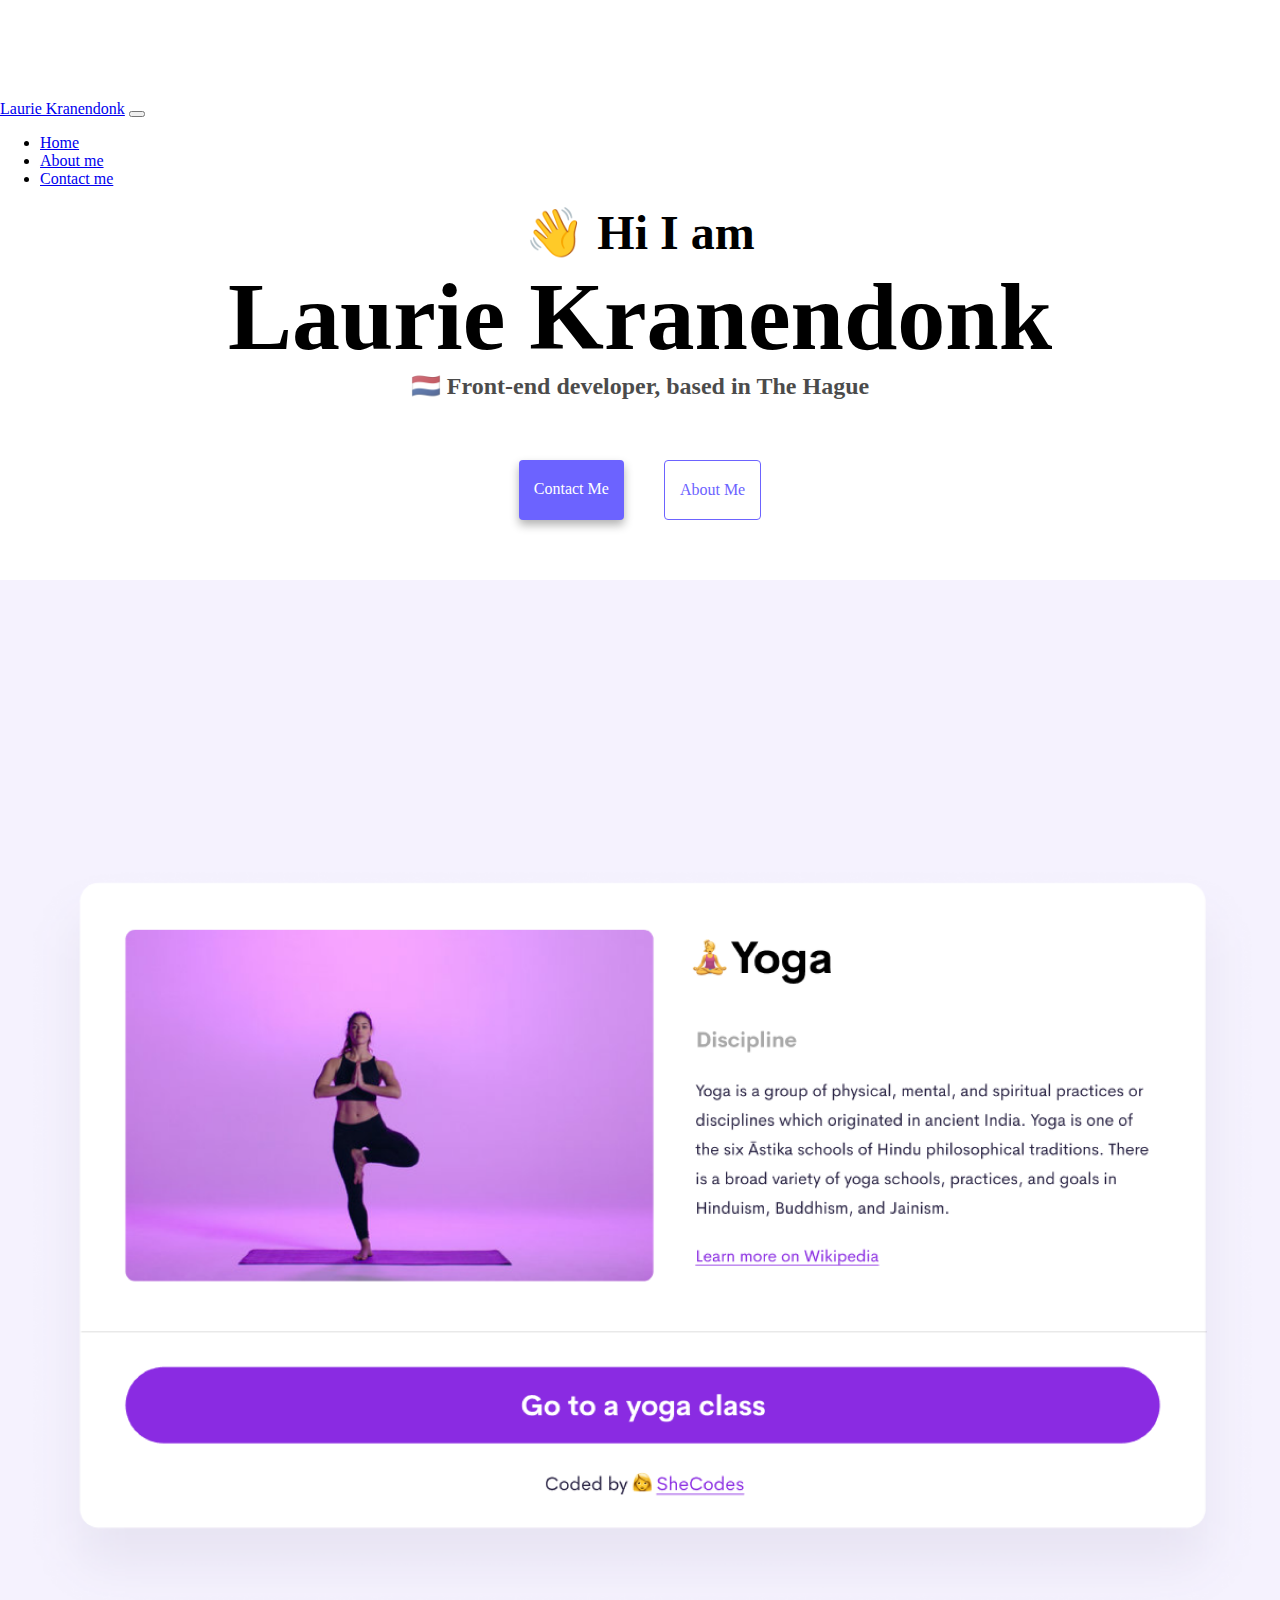
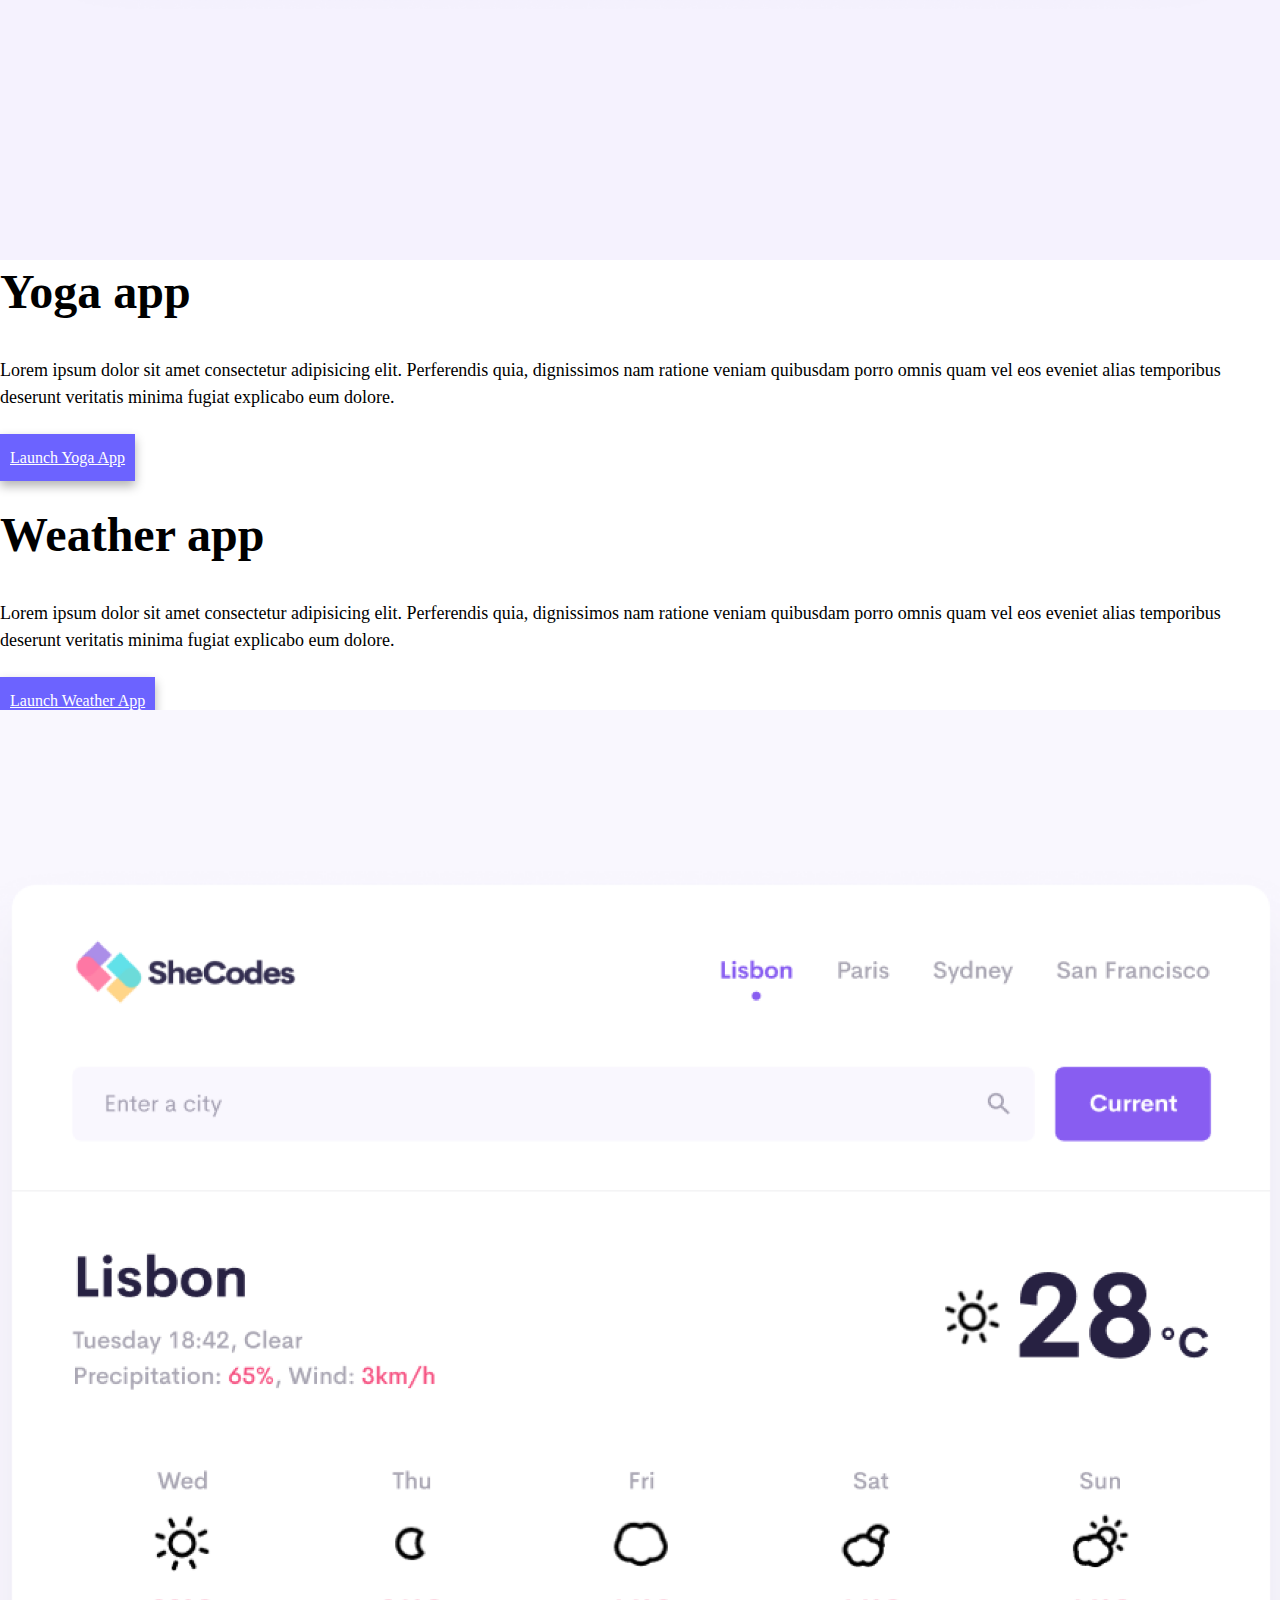
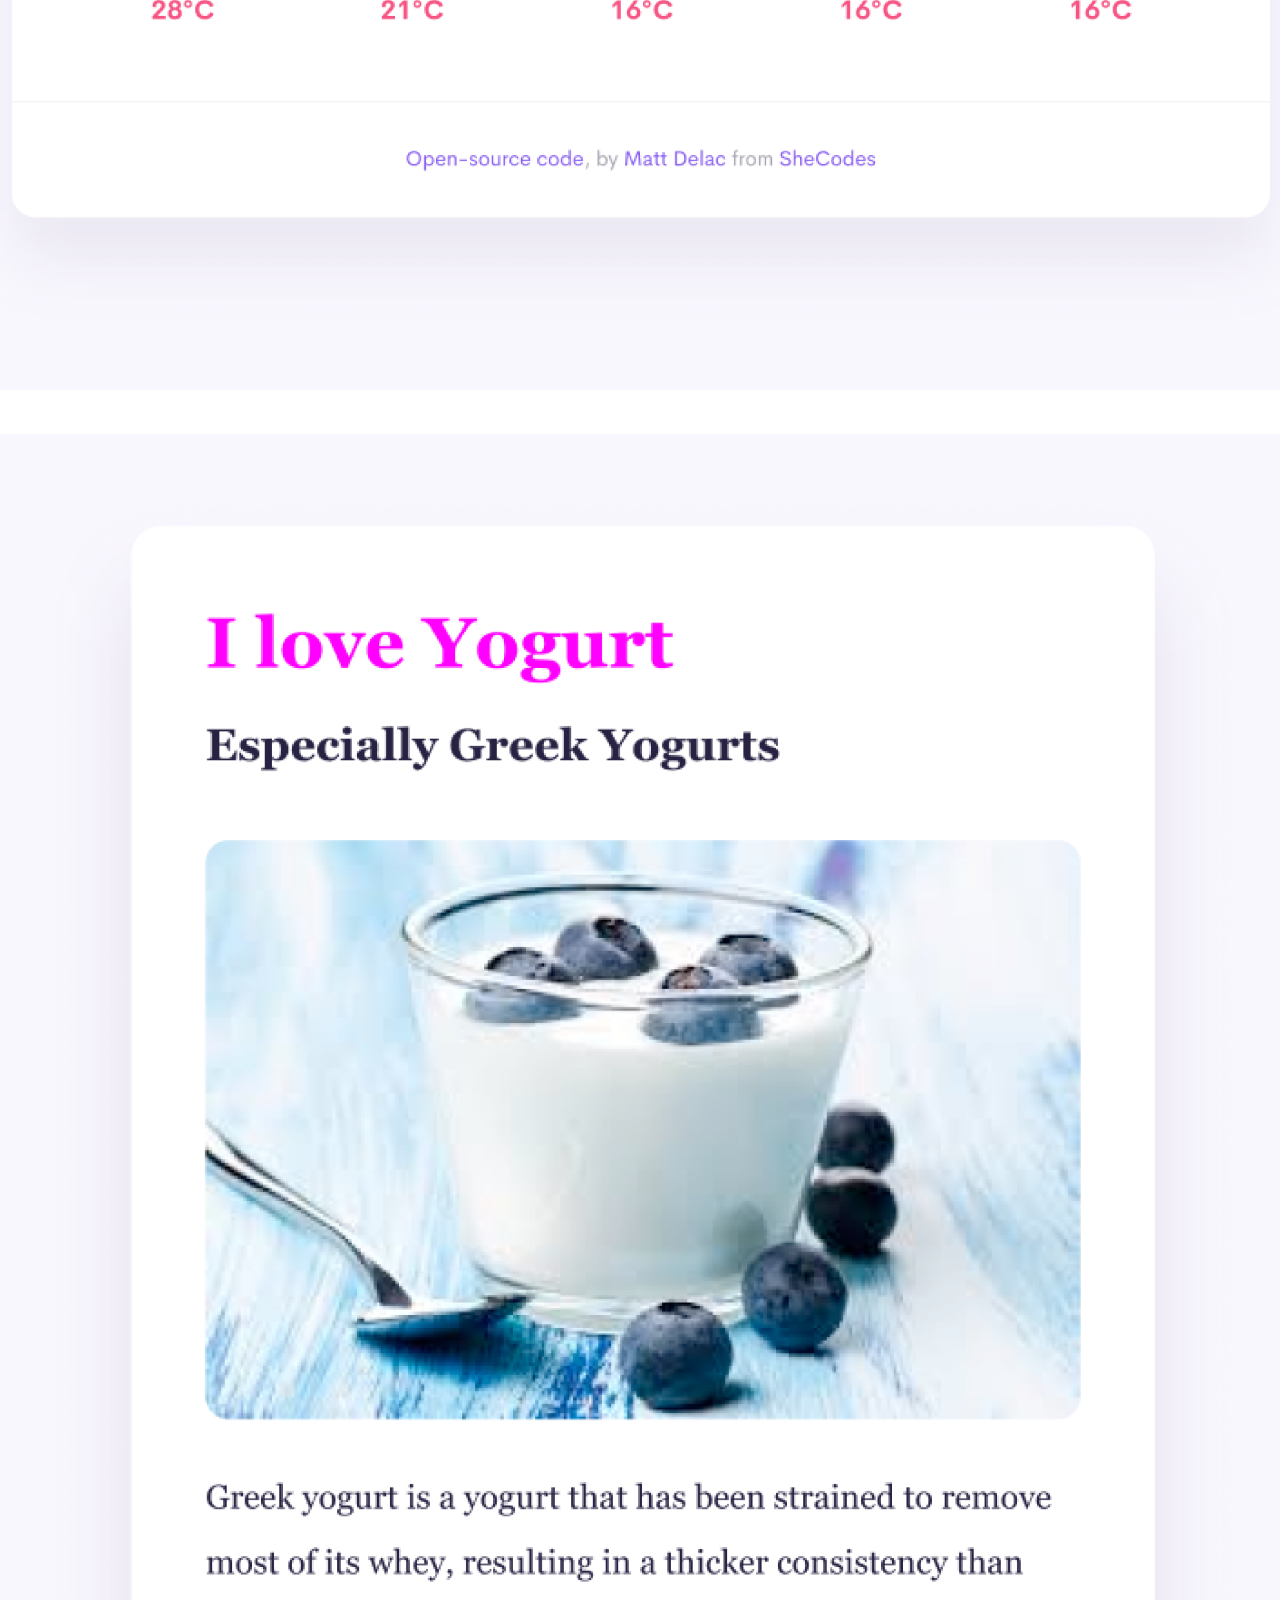
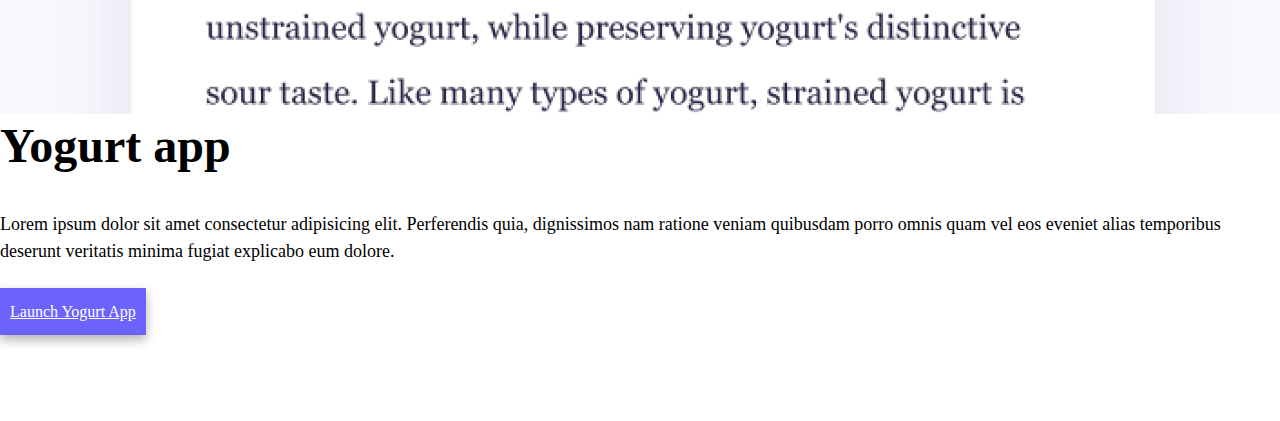
<file: index.html>
<!DOCTYPE html>
<html lang="en">
	<head>
		<!-- Google tag (gtag.js) -->
		<script
			async
			src="https://www.googletagmanager.com/gtag/js?id=G-PW8XZECLLM"
		></script>
		<script>
			window.dataLayer = window.dataLayer || [];
			function gtag() {
				dataLayer.push(arguments);
			}
			gtag("js", new Date());

			gtag("config", "G-PW8XZECLLM");
		</script>
		<meta charset="UTF-8" />
		<meta
			http-equiv="X-UA-Compatible"
			content="IE=edge"
		/>
		<meta
			name="viewport"
			content="width=device-width, initial-scale=1.0"
		/>
		<meta
			name="description"
			content="The first of many responsive websites that Laurie Kranendonk built"
		/>
		<title>Front-end developer - Laurie Kranendonk</title>
		<link
			href="https://cdn.jsdelivr.net/npm/bootstrap@5.3.0-alpha1/dist/css/bootstrap.min.css"
			rel="stylesheet"
			integrity="sha384-GLhlTQ8iRABdZLl6O3oVMWSktQOp6b7In1Zl3/Jr59b6EGGoI1aFkw7cmDA6j6gD"
			crossorigin="anonymous"
		/>
		<script
			src="https://cdn.jsdelivr.net/npm/bootstrap@5.3.0-alpha1/dist/js/bootstrap.bundle.min.js"
			integrity="sha384-w76AqPfDkMBDXo30jS1Sgez6pr3x5MlQ1ZAGC+nuZB+EYdgRZgiwxhTBTkF7CXvN"
			crossorigin="anonymous"
		></script>
		<link
			rel="stylesheet"
			href="/src/styles.css"
		/>
	</head>
	<body>
		<nav class="navbar fixed-top navbar-expand-md bg-body-tertiary">
			<div class="container-fluid">
				<a
					class="navbar-brand"
					href="/index.html"
					title="Lauries first responsive website"
					>Laurie Kranendonk</a
				>
				<button
					class="navbar-toggler"
					type="button"
					data-bs-toggle="collapse"
					data-bs-target="#navbarNav"
					aria-controls="navbarNav"
					aria-expanded="false"
					aria-label="Toggle navigation"
				>
					<span class="navbar-toggler-icon"></span>
				</button>
				<div
					class="collapse navbar-collapse"
					id="navbarNav"
				>
					<ul class="navbar-nav">
						<li class="nav-item">
							<a
								class="nav-link active"
								aria-current="page"
								href="/index.html"
								title="Lauries first responsive website"
								>Home</a
							>
						</li>
						<li class="nav-item">
							<a
								class="nav-link"
								href="/about.html"
								title="About Laurie Kranendonk"
								>About me</a
							>
						</li>
						<li class="nav-item">
							<a
								class="nav-link"
								href="/about.html#contact"
								title="Contact Laurie Kranendonk"
								>Contact me</a
							>
						</li>
					</ul>
				</div>
			</div>
		</nav>
		<h2>👋 Hi I am</h2>
		<h1 class="top-page">Laurie Kranendonk</h1>
		<h3>🇳🇱 Front-end developer, based in The Hague</h3>
		<div class="navigation-links">
			<a
				href="/about.html#contact"
				class="contact-link"
				title="Contact Laurie Kranendonk"
				>Contact me</a
			>
			<a
				href="/about.html"
				class="about-link"
				title="About Laurie Kranendonk"
				>About me</a
			>
		</div>
		<div class="container">
			<div class="row">
				<div class="col-6 app-image d-none d-md-block">
					<img
						src="/images/yoga.png"
						alt="Yoga pose"
						width="100%"
					/>
				</div>
				<div class="col-md-6 app-text">
					<h2 class="app-text">Yoga app</h2>
					<p class="app-text">
						Lorem ipsum dolor sit amet consectetur adipisicing elit. Perferendis quia, dignissimos nam ratione veniam
						quibusdam porro omnis quam vel eos eveniet alias temporibus deserunt veritatis minima fugiat explicabo eum
						dolore.
					</p>
					<a
						href="#"
						class="btn btn-primary app-button"
						>Launch Yoga App</a
					>
				</div>
			</div>
		</div>

		<div class="container">
			<div class="row">
				<div class="col-md-6 app-text">
					<h2 class="app-text">Weather app</h2>
					<p class="app-text">
						Lorem ipsum dolor sit amet consectetur adipisicing elit. Perferendis quia, dignissimos nam ratione veniam
						quibusdam porro omnis quam vel eos eveniet alias temporibus deserunt veritatis minima fugiat explicabo eum
						dolore.
					</p>
					<a
						href="#"
						class="btn btn-primary app-button"
						>Launch Weather App</a
					>
				</div>
				<div class="col-6 app-image d-none d-md-block">
					<img
						src="/images/weather.png"
						alt="Weather app"
						width="100%"
					/>
				</div>
			</div>
		</div>

		<div class="container">
			<div class="row">
				<div class="col-6 app-image d-none d-md-block">
					<img
						src="/images/yogurt.png"
						alt="Yogurt app"
						width="100%"
					/>
				</div>
				<div class="col-md-6 app-text">
					<h2 class="app-text">Yogurt app</h2>
					<p class="app-text">
						Lorem ipsum dolor sit amet consectetur adipisicing elit. Perferendis quia, dignissimos nam ratione veniam
						quibusdam porro omnis quam vel eos eveniet alias temporibus deserunt veritatis minima fugiat explicabo eum
						dolore.
					</p>
					<a
						href="#"
						class="btn btn-primary app-button"
						>Launch Yogurt App</a
					>
				</div>
			</div>
		</div>
	</body>
</html>
</file>
<file: src/styles.css>
:root {
	--primary-color: #6c63ff;
	--secondary-color: #f5f2fe;
	--box-shadow: 0 5px 10px rgba(0, 0, 0, 0.3);
}

@media (max-width: 768px) {
	.top-page {
		font-size: 70px;
	}

	.app-button {
		display: block;
		margin: 0 auto;
	}

	.app-text {
		text-align: center;
	}

	p {
		display: block;
		margin: 0 auto;
		max-width: 500px;
	}

	.about-image {
		margin: 20px 0px;
	}
}

body {
	margin: 100px auto;
}

h1,
h2,
h3 {
	text-align: center;
	margin: 0;
}

h1 {
	font-size: 96px;
}

h2 {
	font-size: 48px;
}

h3 {
	font-size: 24px;
	opacity: 0.7;
}

p {
	padding: 20px 0px;
	border-radius: 4px;
	font-size: 18px;
	line-height: 1.5;
	text-align: center;
}

.app-text {
	text-align: left;
}

.row {
	margin: 40px 0px;
}
.navigation-links {
	display: flex;
	margin-top: 40px;
	justify-content: center;
}

.navigation-links a {
	margin: 20px;
	border-radius: 4px;
	padding: 20px 15px;
	text-decoration: none;
	text-transform: capitalize;
}

.app-button {
	background: var(--primary-color);
	box-shadow: var(--box-shadow);
	color: white;
	padding: 15px 10px;
}

.contact-link {
	background: var(--primary-color);
	box-shadow: var(--box-shadow);
	color: white;
}

.about-link {
	color: var(--primary-color);
	border: 1px solid var(--primary-color);
}

.homepage-link {
	color: var(--primary-color);
	text-align: center;
	display: block;
}

.about-paragraphs {
	display: flex;
	margin: 30px 0;
}

.about-paragraphs p {
	margin: 10px;
}

.email-link {
	display: flex;
	justify-content: center;
	color: var(--primary-color);
	font-size: 28px;
	text-decoration: none;
}

.email-link:hover {
	text-decoration: underline;
}

@media (max-width: 768px) {
	.top-page {
		font-size: 70px;
	}

	.app-button {
		display: block;
		margin: 0 auto;
	}

	.app-text {
		text-align: center;
	}

	p {
		display: block;
		margin: 0 auto;
		max-width: 500px;
	}

	.about-image {
		margin: 20px 0px;
	}
}
</file>
